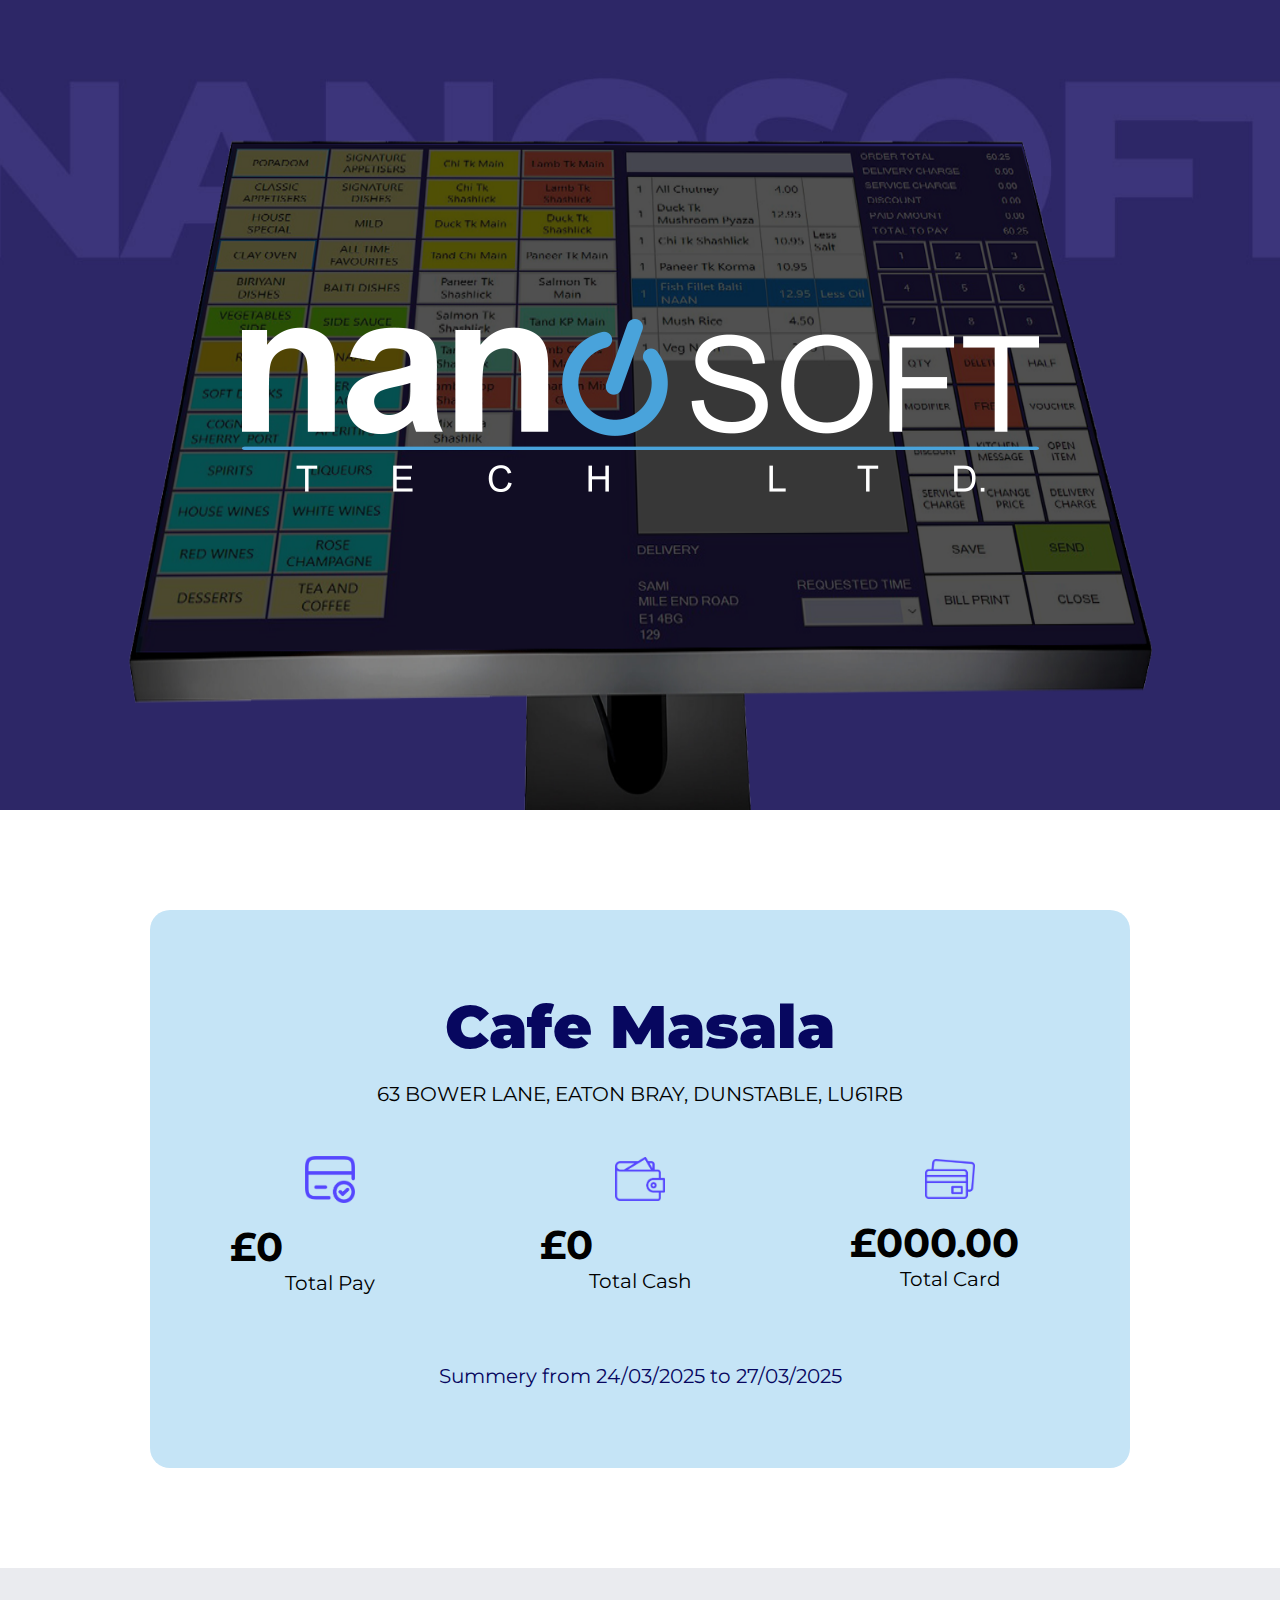
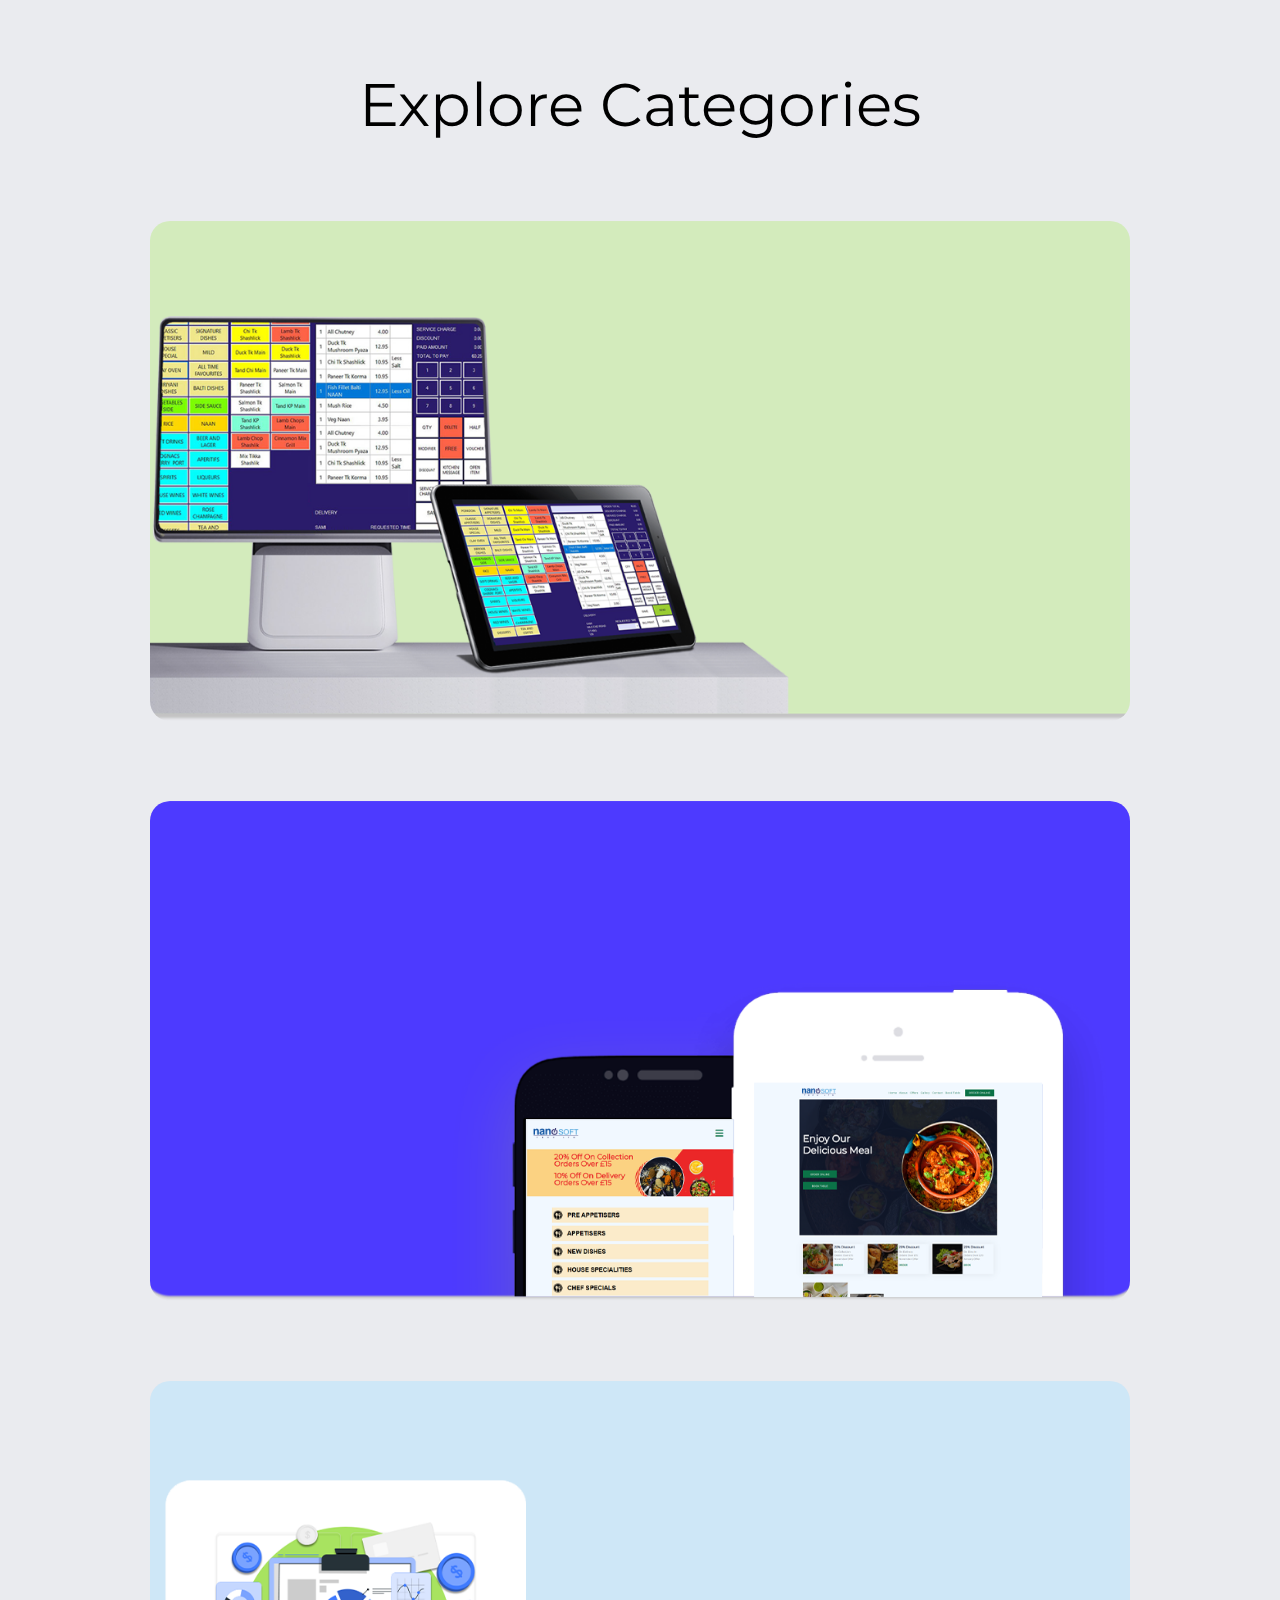
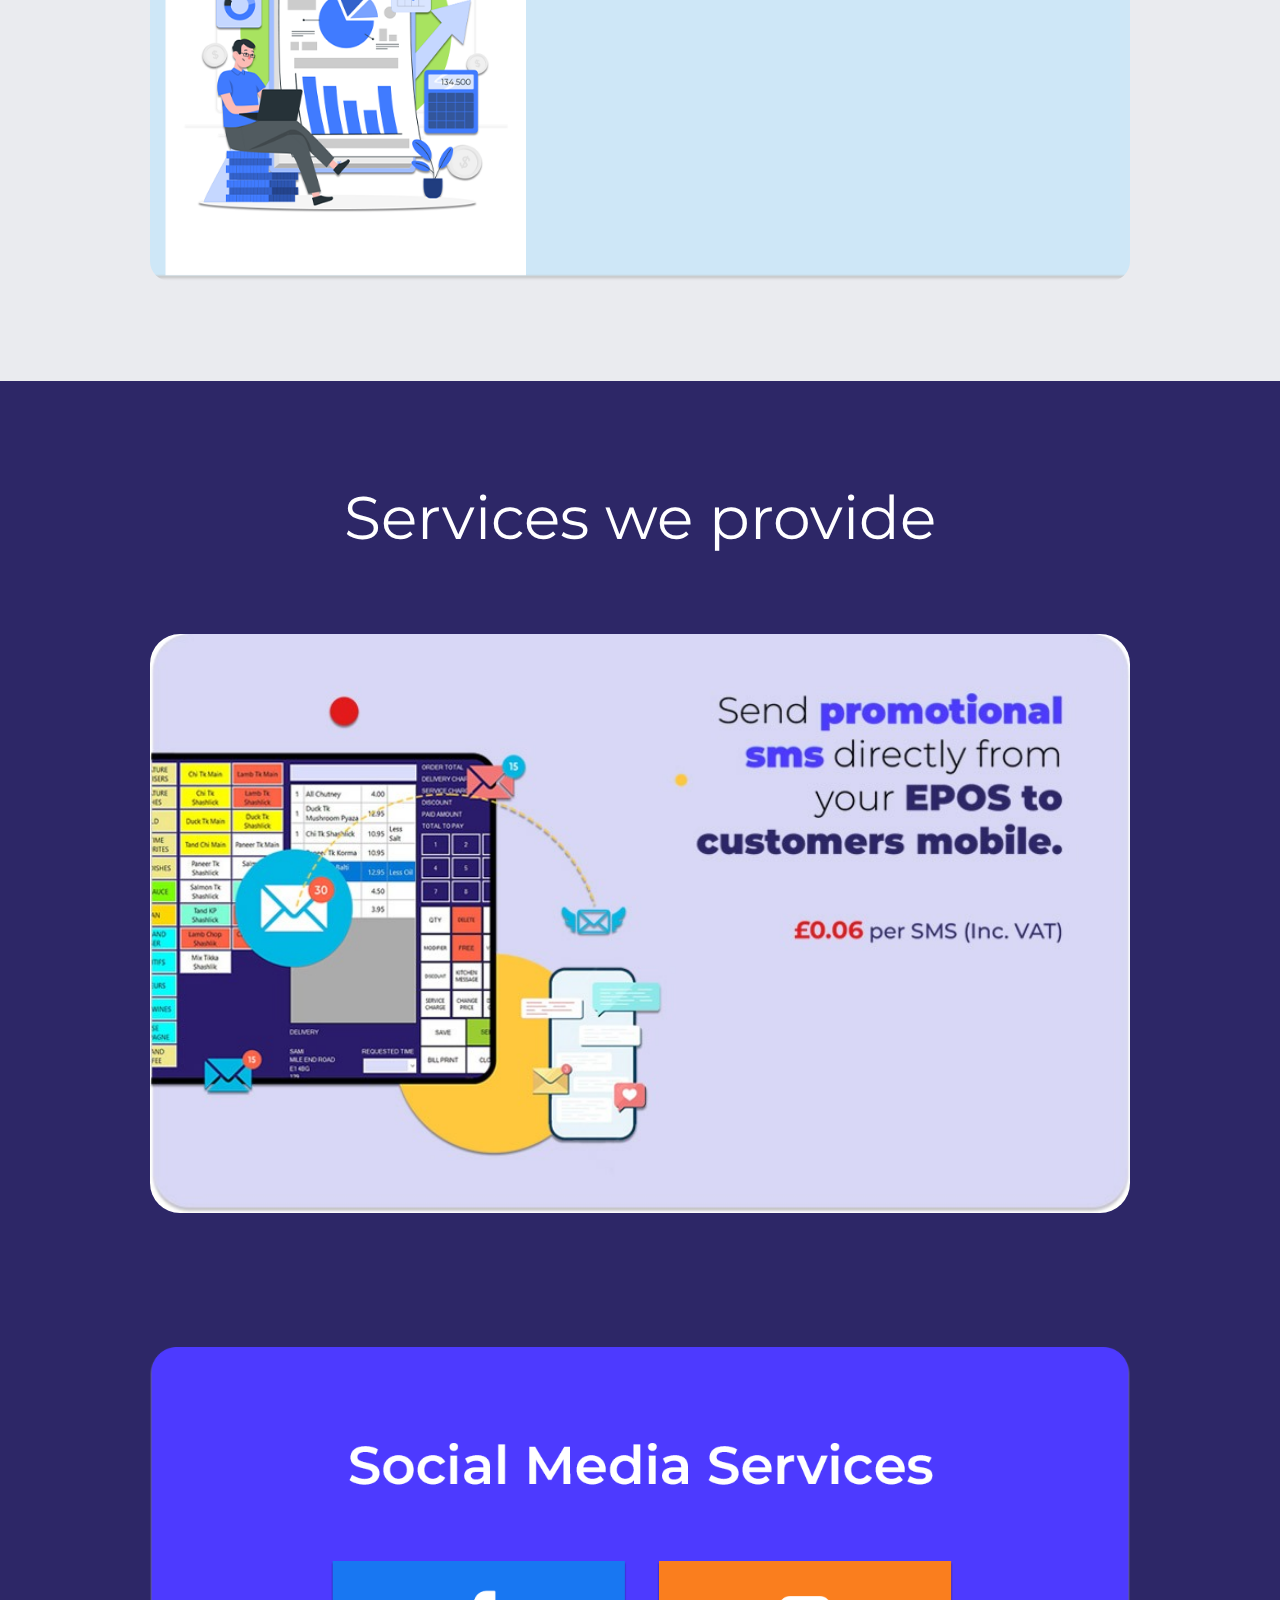
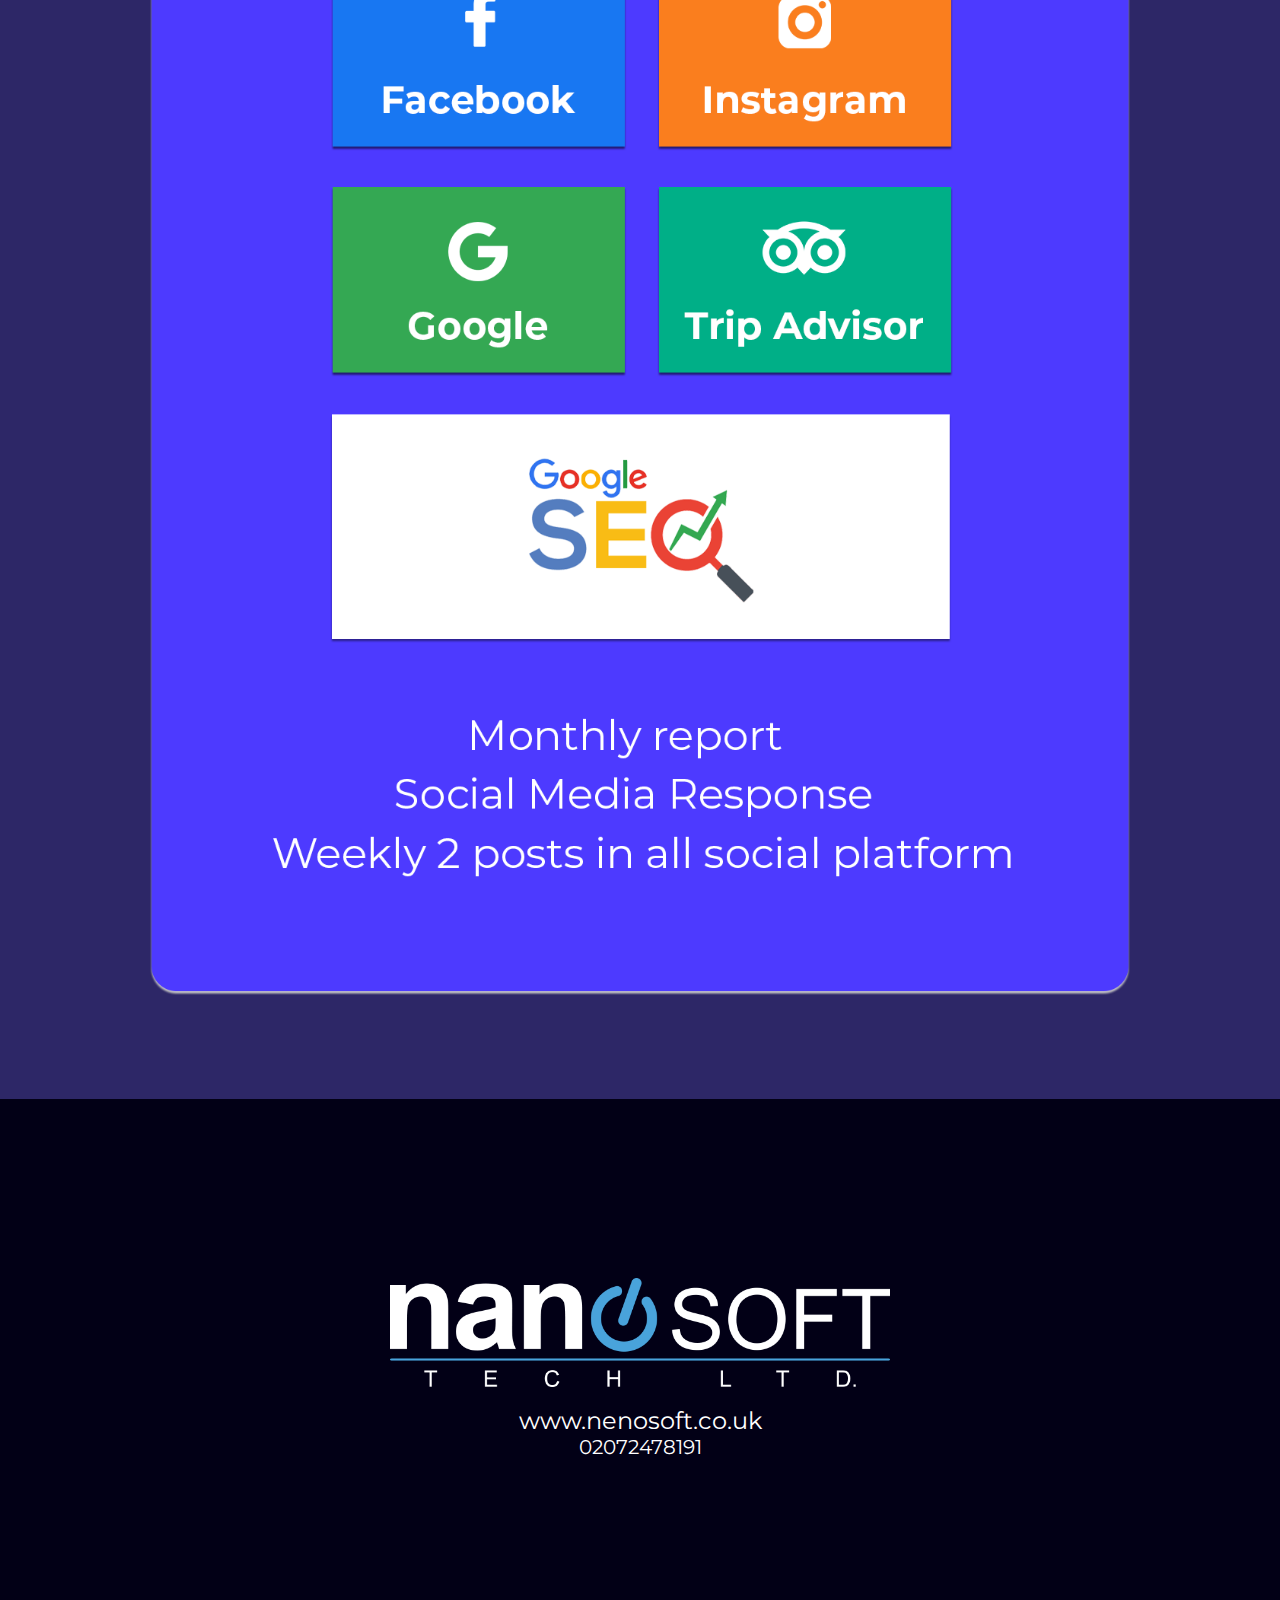
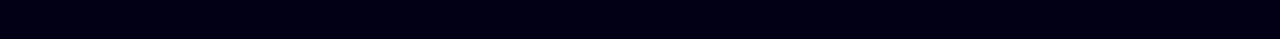
<file: index.html>
<!DOCTYPE html>
<html lang="en">

<head>
    <meta charset="UTF-8">
    <meta name="viewport" content="width=device-width, initial-scale=1.0">
    <title>Nenosoft</title>
    <link rel="shortcut icon" href="/assets/logo1.png" type="image/x-icon">
    <link rel="stylesheet" href="index.css">
    <link rel="preconnect" href="https://fonts.googleapis.com">
    <link rel="preconnect" href="https://fonts.gstatic.com" crossorigin>
    <link href="https://fonts.googleapis.com/css2?family=Montserrat:ital,wght@0,100..900;1,100..900&display=swap"
        rel="stylesheet">

</head>

<body>
    <!-- start hero section from here -->
    <section class=" hero-section">
        <div class="hero-logo">
            <img src="./assets/banner-logo.png" alt="">
        </div>
        <div class="banner-monitor ">
            <img class="fade-in-bottom" src="./assets/banner-monitor-trim.png" alt="">
        </div>
    </section>
    <!-- Cafe counter start from here -->
    <section class="cafe-count ">
        <h1 class="cafe-count-text">Cafe Masala</h1>
        <br>
        <p class="mobile-text">63 BOWER LANE, EATON BRAY, DUNSTABLE, LU61RB</p>
        <div class="contriner ">
            <div>
                <img src="./assets/card.png" alt="">
                <br>
                <h1 class="counter" data-target="450.49">£0</h1>
                <p class="p1">Total Pay</p>
            </div>
            <div>
                <img src="./assets/cash.png" alt="">
                <br>
                <h1 class="counter" data-target="252.40">£0</h1>
                <p class="p1">Total Cash</p>

            </div>
            <div>
                <img src="./assets/credit-card.png" alt="">
                <br>
                <h1 class="counter" data-target="168.09">£000.00</h1>
                <p class="p1">Total Card</p>
            </div>
        </div>
        <br>
        <p class="text-1">Summery from 24/03/2025 to 27/03/2025</p>
    </section>
    <!-- explore categories start from here -->
    <section class="explore-section">
        <h1 class="explore-text">Explore Categories</h1>
        <div class="box-1">
            <h1 class="fade-in-right">EPOS</h1>
            <br>
            <p class="fade-in-right">Lorem ipsum dolor sit amet, con-<br>adipiscing elit,</p>
            <br>
            <a href="login.html"><button class="fade-in-right">Find More</button></a>
        </div>
        <div class="box-2">
            <h1 class="fade-in-left">WEBSITES</h1>
            <br>
            <p class="fade-in-left">Lorem ipsum dolor sit amet, con-<br>adipiscing elit,</p>
            <br>
            <a href="#"><button class="fade-in-left">Find More</button></a>
        </div>
        <div class="box-3">
            <h1 class="fade-in-right">ACCOUNTS</h1>
            <br>
            <p class="fade-in-right">Lorem ipsum dolor sit amet, con-<br>adipiscing elit,</p>
            <br>
            <a href="#"><button class="fade-in-right">Find More</button></a>
        </div>
    </section>
    <!-- service-section start from here -->
    <section class="service-section">
        <h1 class="service-text">Services we provide</h1>

        <div class="box-4">
           <img src="./assets/bg1.jpg" alt="">
        </div>

        <div class="social-media">
            <img src="./assets/social-service.png" alt="">
        </div>
    </section>
    <!-- footer start from here -->
    <footer class="footer">
        <img src="./assets/banner-logo.png" alt="">
        <br>
        <a href="http://www.nenosoft.co.uk">www.nenosoft.co.uk</a>
        <p>02072478191</p>
    </footer>
    <script src="https://code.jquery.com/jquery-3.6.0.min.js"></script>

    <script src="./index.js"></script>
</body>

</html>
</file>
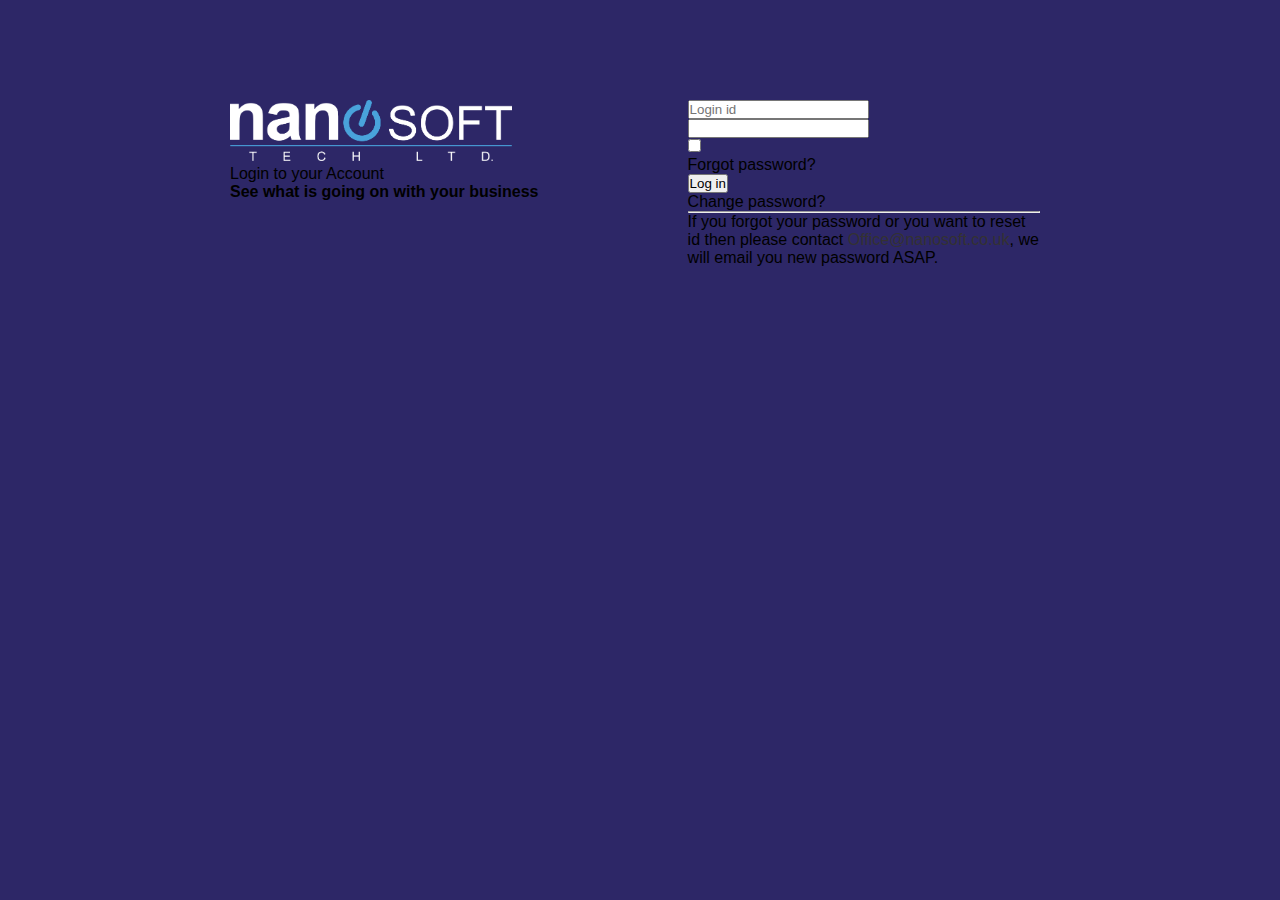
<file: ClientPortal.html>
<!DOCTYPE html>
<html lang="en">

<head>
    <meta charset="UTF-8">
    <meta name="viewport" content="width=device-width, initial-scale=1.0">
    <title>Client portal</title>
    <link rel="stylesheet" href="index.css">
</head>

<body>
    <section class="client-hero-portal">
        <div>
            <img src="./assets/banner-logo.png" alt="">
            <p>Login to your Account</p>
            <h4>See what is going on with your business</h4>
        </div>
        <div>
            <form action="submit">
                <input type="text" placeholder="Login id">
                <input type="password" name="" id="">
                <div>
                    <label for="chackbox"></label>
                    <input type="checkbox" name="chackbox" id="">
                    <p>Forgot password?</p>
                </div>
                <button>Log in</button>
                <p>Change password?</p>
            </form>
            <hr>
            <p>If you forgot your password or you want to reset id then please contact <a
                    href="">Office@nanosoft.co.uk</a>, we will email you new password ASAP.</p>
        </div>
    </section>
    <script src="index.js"></script>
</body>

</html>
</file>
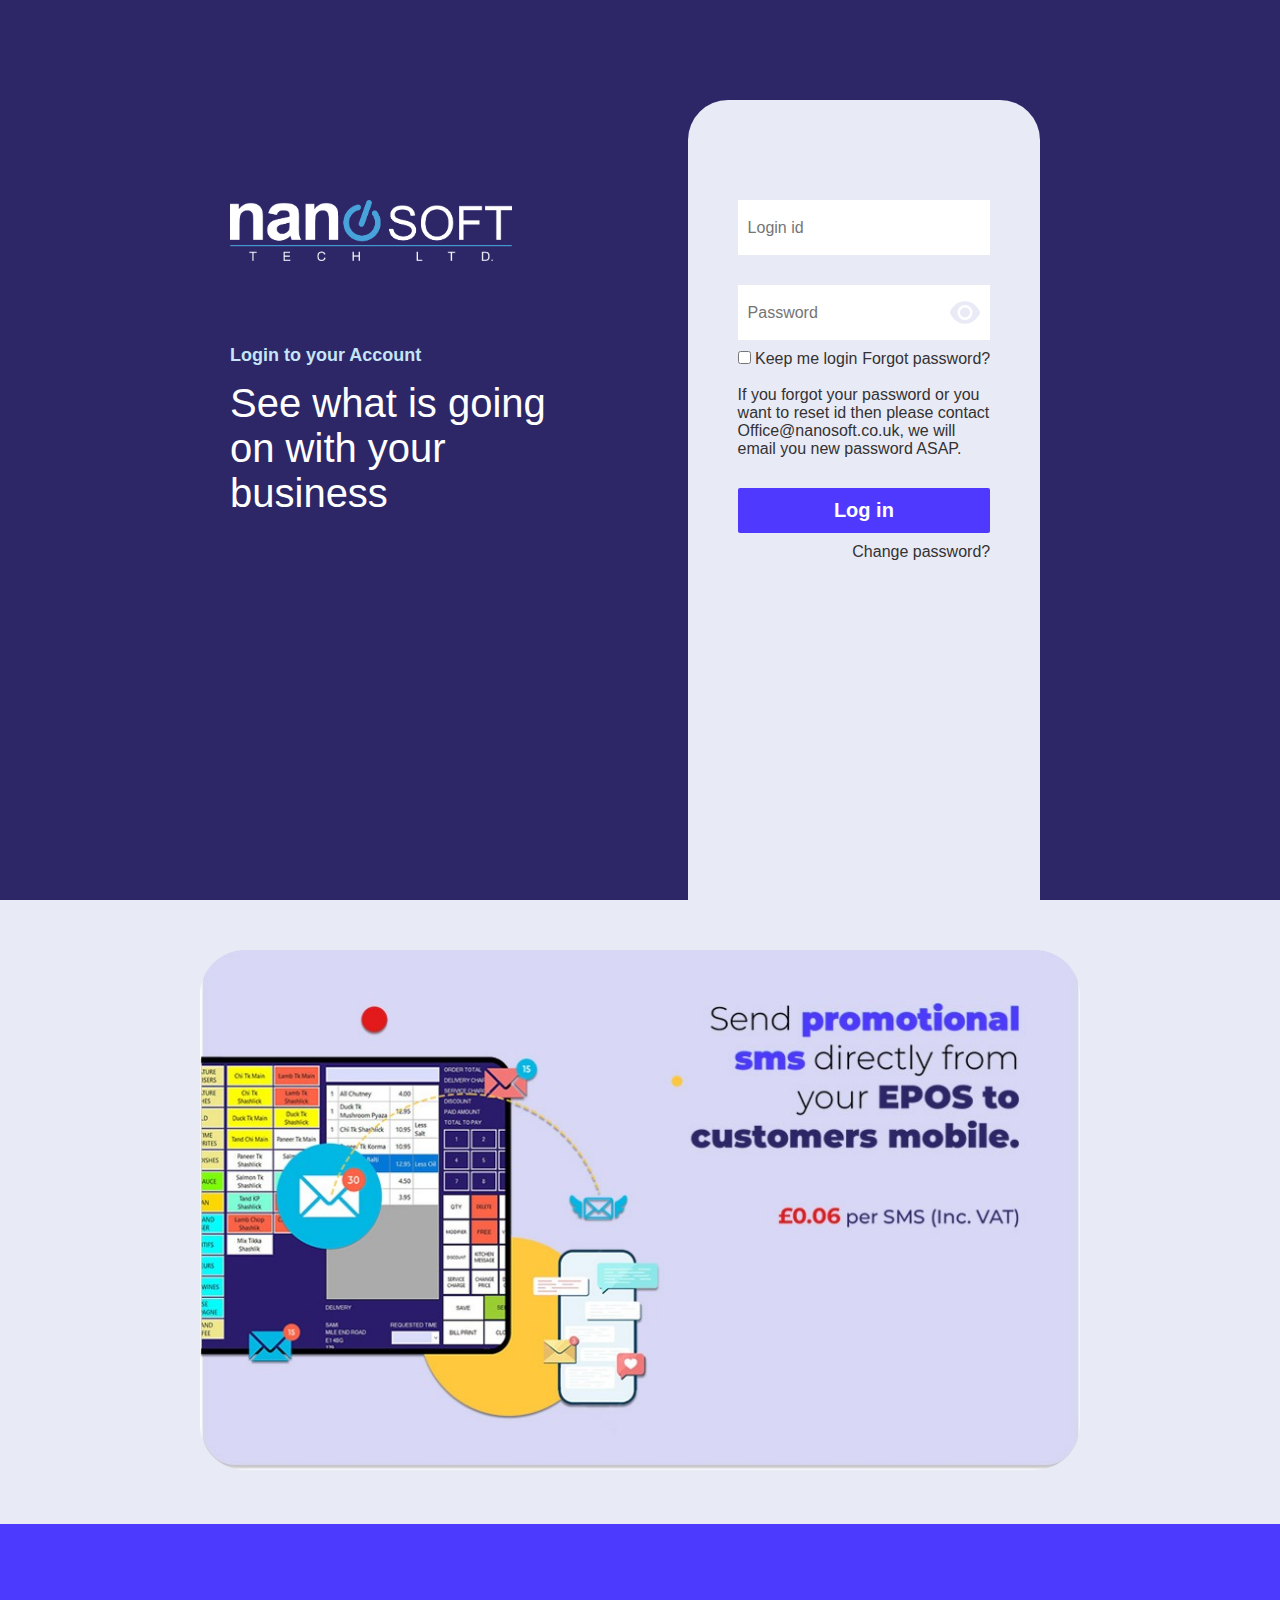
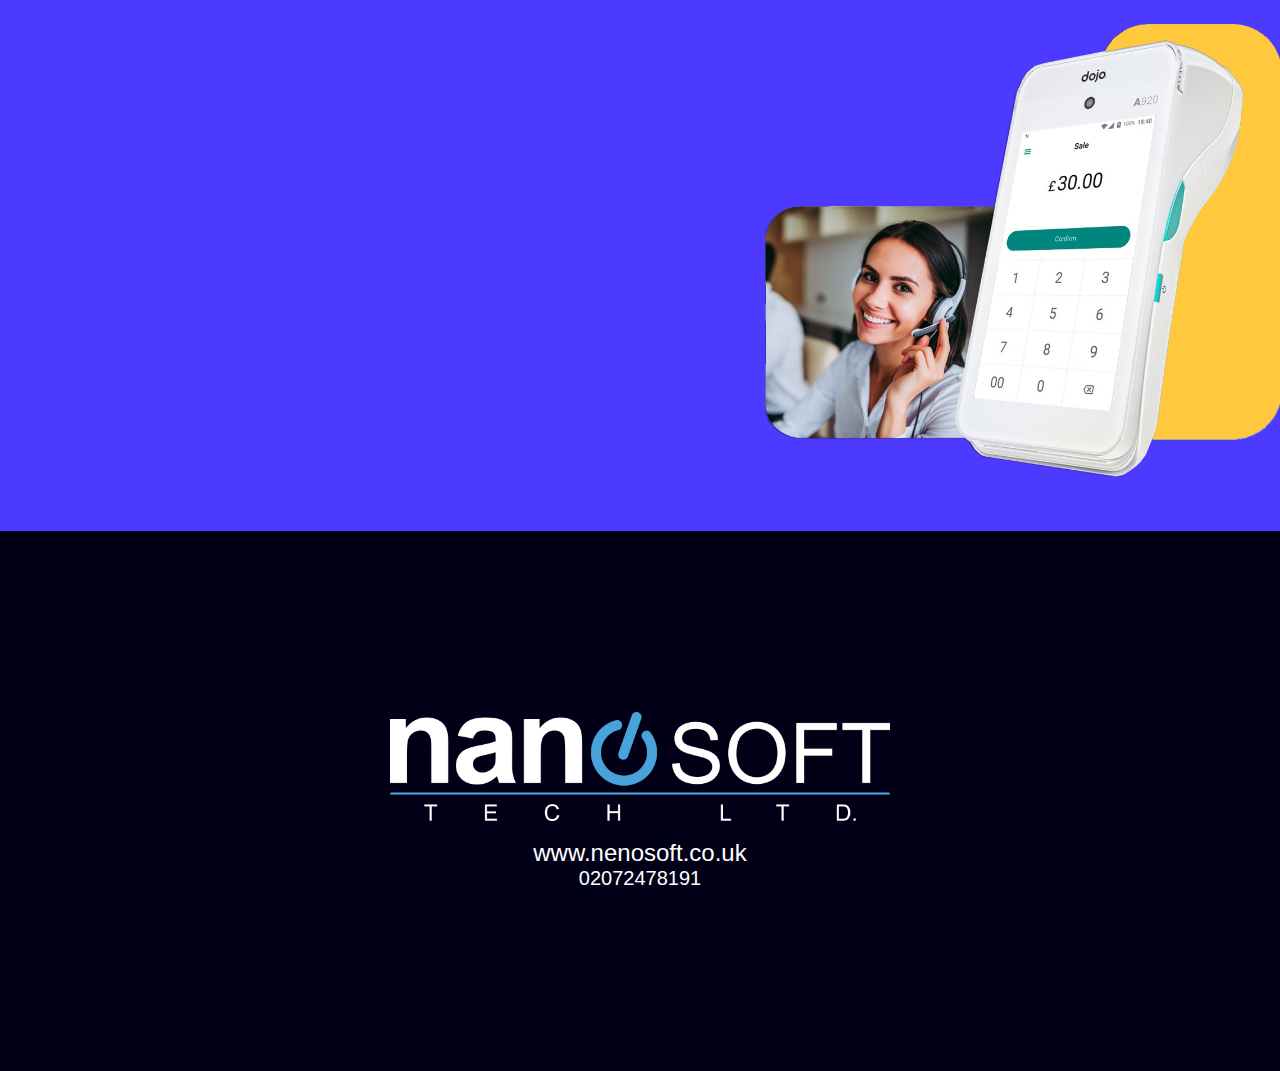
<file: login.html>
<!DOCTYPE html>
<html lang="en">

<head>
    <meta charset="UTF-8">
    <meta name="viewport" content="width=device-width, initial-scale=1.0">
    <title>Login | nanosoft</title>
        <link rel="shortcut icon" href="/assets/logo1.png" type="image/x-icon">

    <link rel="stylesheet" href="index.css">
</head>

<body>
    <section class="client-hero-portal">
        <div class="client-portal-logo">
            <a href="/"><img src="./assets/banner-logo.png" alt=""></a>
            
             <p>Login to your Account</p>
            <h4>See what is going on with your business</h4>
        </div>
        <div class="login-form">
            <form action="submit">
                <input class="input-box" type="text" required placeholder="Login id">
                 
                <div class="input-wrapper">
                    <input class="input-box-1" type="password" id="password" required placeholder="Password" name="" id="">
                <span id="eyeIcon" class="toggle-eye" onclick="togglePassword()"><svg xmlns="http://www.w3.org/2000/svg" id="Layer_1" data-name="Layer 1" viewBox="0 0 24 24" width="30" height="30" version="1.1" xmlns:xlink="http://www.w3.org/1999/xlink" xmlns:svgjs="http://svgjs.dev/svgjs"><g width="100%" height="100%" transform="matrix(1,0,0,1,0,0)"><path d="M23.821,11.181v0C22.943,9.261,19.5,3,12,3S1.057,9.261.179,11.181a1.969,1.969,0,0,0,0,1.64C1.057,14.739,4.5,21,12,21s10.943-6.261,11.821-8.181A1.968,1.968,0,0,0,23.821,11.181ZM12,18a6,6,0,1,1,6-6A6.006,6.006,0,0,1,12,18Z" fill="#e8eaf6" fill-opacity="1" data-original-color="#000000ff" stroke="none" stroke-opacity="1"/><circle cx="12" cy="12" r="4" fill="#e8eaf6" fill-opacity="1" data-original-color="#000000ff" stroke="none" stroke-opacity="1"/></g></svg></span>

                </div>
                <div class="forgot-pass" >
                  <span> 
                    <input type="checkbox" name="chackbox" id=""> 
                    <label for="chackbox">Keep me login</label></span>
                    <a href="#"><p>Forgot password?</p></a>
                </div>
                 <p class="text-details">  <br>If you forgot your password or you want to reset id then please contact 
                <span>Office@nanosoft.co.uk</span>, we will email you new password ASAP.</p>
                
                <button class="login-button">Log in</button>
                <a href="#"><p class="change-pass">Change password?</p></a>
            </form>
            
           
            
        </div>
    </section>
    <section class="service-section1">
 
        <div class="box-service">
           <img src="./assets/bg1.jpg" alt="">
        </div>
    </section>
     <section class="growing-section"> 
      
        
        <div class="box-6">
            <h1 class="fade-in-left">Lets. <span class="red">Get. </span> <span>Growing</span></h1>
            <br>
            <p class="fade-in-left">Free integration with your <br><strong>EPOS for faster</strong> transactions <br>
                <br>
            Next-day <strong>transfers.</strong><br>
            <br> Contacts start from just 1 month. <br>
            <strong>Free 30-day trial</strong> and <br> £3,000 contract buyout.
            </p>

        </div> 
         <div>
            <img src="./assets/epos-dogo.png" alt="">
        </div>
    </section>
     <footer class="footer">
        <img src="./assets/banner-logo.png" alt="">
        <br>
        <a href="http://www.nenosoft.co.uk">www.nenosoft.co.uk</a>
        <p>02072478191</p>
    </footer>
    <script src="https://code.jquery.com/jquery-3.6.0.min.js"></script>

    <script src="index.js"></script>
</body>

</html>
</file>
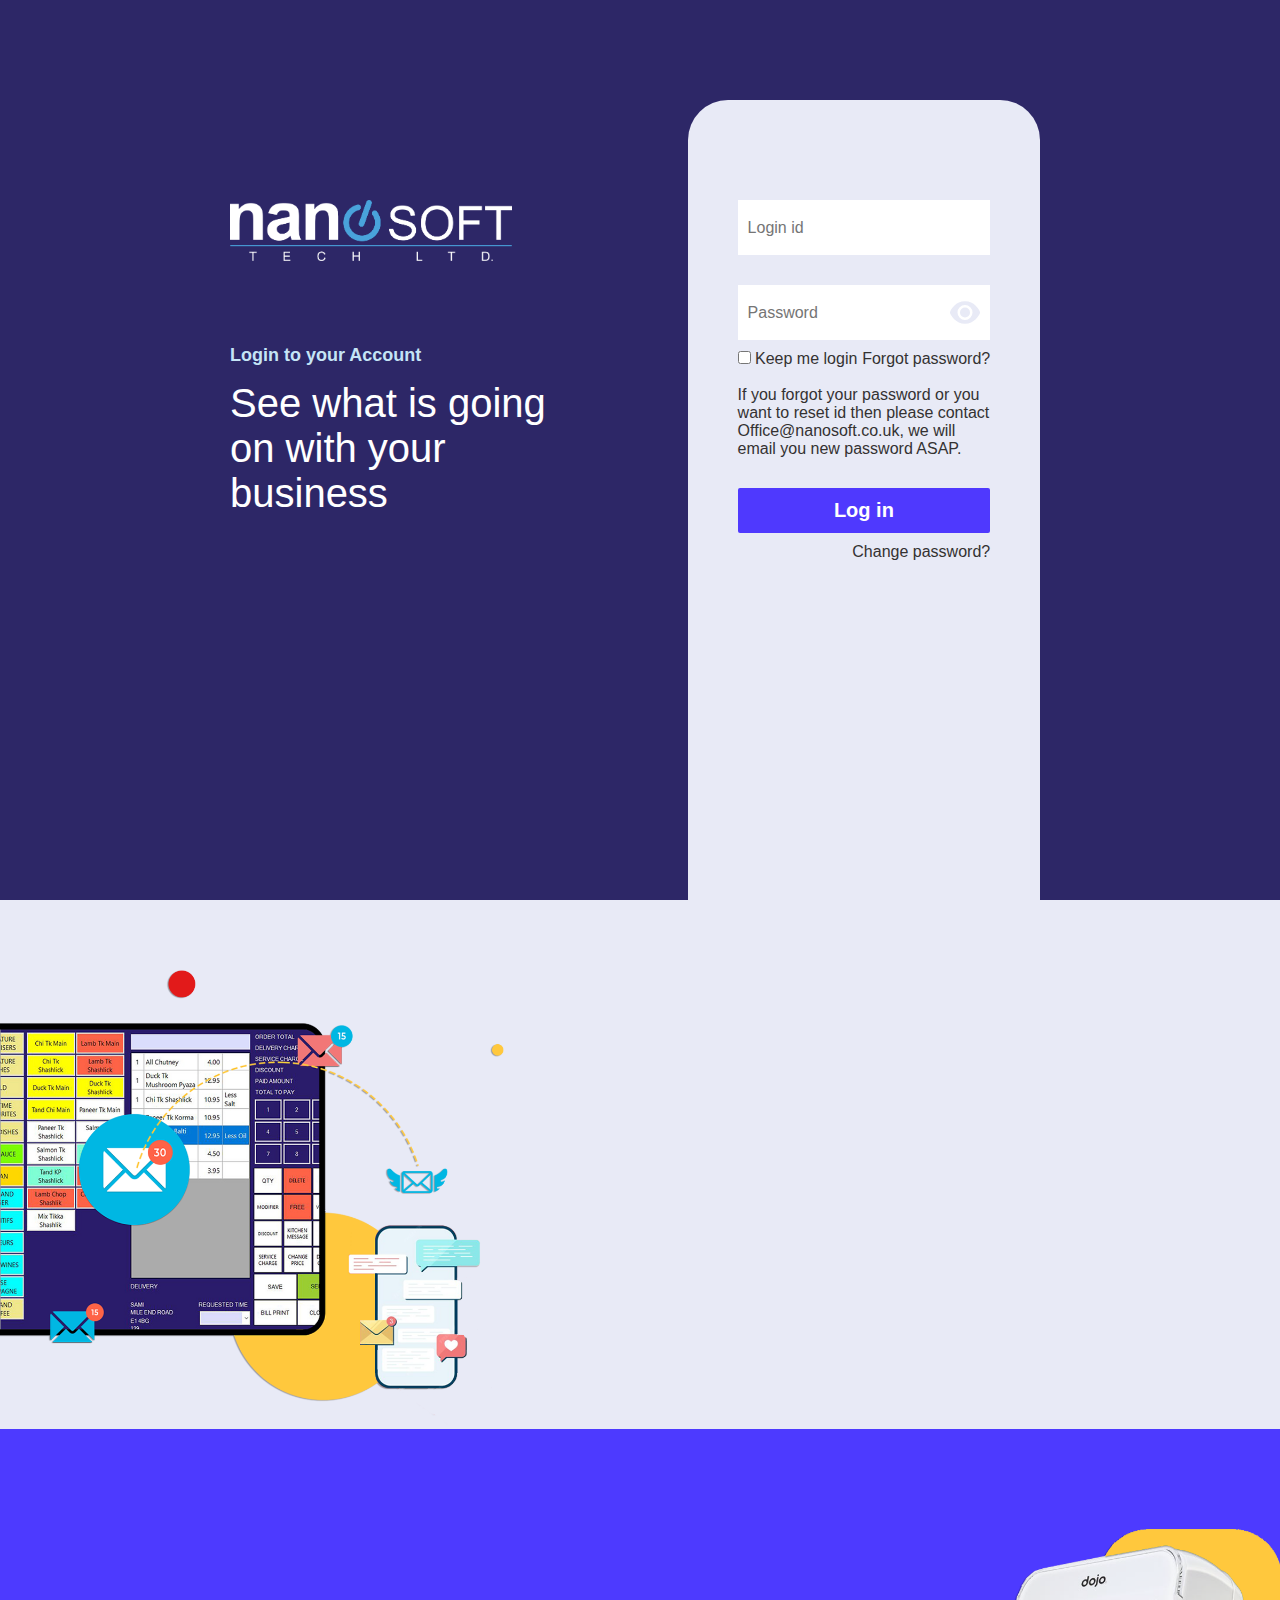
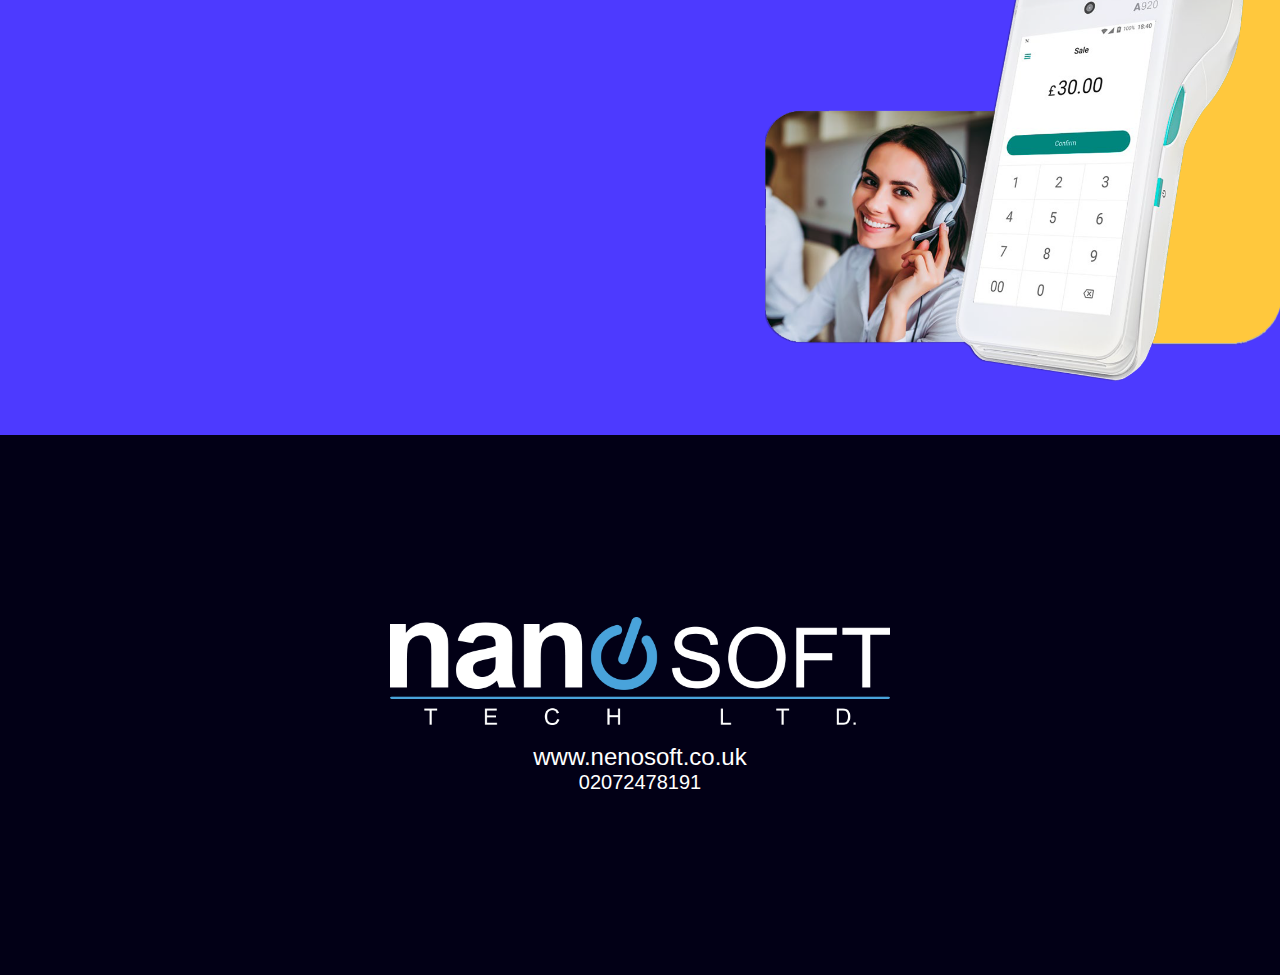
<file: Nenosoft/login.html>
<!DOCTYPE html>
<html lang="en">

<head>
    <meta charset="UTF-8">
    <meta name="viewport" content="width=device-width, initial-scale=1.0">
    <title>Login | nanosoft</title>
        <link rel="shortcut icon" href="/assets/logo1.png" type="image/x-icon">

    <link rel="stylesheet" href="index.css">
</head>

<body>
    <section class="client-hero-portal">
        <div class="client-portal-logo">
            <a href="/"><img src="./assets/banner-logo.png" alt=""></a>
            
             <p>Login to your Account</p>
            <h4>See what is going on with your business</h4>
        </div>
        <div class="login-form">
            <form action="submit">
                <input class="input-box" type="text" required placeholder="Login id">
                 
                <div class="input-wrapper">
                    <input class="input-box-1" type="password" id="password" required placeholder="Password" name="" id="">
                <span id="eyeIcon" class="toggle-eye" onclick="togglePassword()"><svg xmlns="http://www.w3.org/2000/svg" id="Layer_1" data-name="Layer 1" viewBox="0 0 24 24" width="30" height="30" version="1.1" xmlns:xlink="http://www.w3.org/1999/xlink" xmlns:svgjs="http://svgjs.dev/svgjs"><g width="100%" height="100%" transform="matrix(1,0,0,1,0,0)"><path d="M23.821,11.181v0C22.943,9.261,19.5,3,12,3S1.057,9.261.179,11.181a1.969,1.969,0,0,0,0,1.64C1.057,14.739,4.5,21,12,21s10.943-6.261,11.821-8.181A1.968,1.968,0,0,0,23.821,11.181ZM12,18a6,6,0,1,1,6-6A6.006,6.006,0,0,1,12,18Z" fill="#e8eaf6" fill-opacity="1" data-original-color="#000000ff" stroke="none" stroke-opacity="1"/><circle cx="12" cy="12" r="4" fill="#e8eaf6" fill-opacity="1" data-original-color="#000000ff" stroke="none" stroke-opacity="1"/></g></svg></span>

                </div>
                <div class="forgot-pass" >
                  <span> 
                    <input type="checkbox" name="chackbox" id=""> 
                    <label for="chackbox">Keep me login</label></span>
                    <a href="#"><p>Forgot password?</p></a>
                </div>
                 <p class="text-details">  <br>If you forgot your password or you want to reset id then please contact 
                <span>Office@nanosoft.co.uk</span>, we will email you new password ASAP.</p>
                
                <button class="login-button">Log in</button>
                <a href="#"><p class="change-pass">Change password?</p></a>
            </form>
            
           
            
        </div>
    </section>
    <section class="promotional-section">
        <div>
            <img src="./assets/promotional-sms.png" alt="">
        </div>
        
        <div class="box-5">
            <h1 class="fade-in-right">Send <strong class="promo">promotional <br> sms</strong> directly from <br>your
                <strong class="epos">EPOS to <br>customers mobile</strong></h1>
            <br>
            <p class="fade-in-right"><strong class="sms-cost">£0.06</strong> per SMS (Inc. Vat)</p>

        </div>
    </section>
     <section class="growing-section"> 
      
        
        <div class="box-6">
            <h1 class="fade-in-left">Lets. <span class="red">Get. </span> <span>Growing</span></h1>
            <br>
            <p class="fade-in-left">Free integration with your <br><strong>EPOS for faster</strong> transactions <br>
                <br>
            Next-day <strong>transfers.</strong><br>
            <br> Contacts start from just 1 month. <br>
            <strong>Free 30-day trial</strong> and <br> £3,000 contract buyout.
            </p>

        </div> 
         <div>
            <img src="./assets/epos-dogo.png" alt="">
        </div>
    </section>
     <footer class="footer">
        <img src="./assets/banner-logo.png" alt="">
        <br>
        <a href="http://www.nenosoft.co.uk">www.nenosoft.co.uk</a>
        <p>02072478191</p>
    </footer>
    <script src="https://code.jquery.com/jquery-3.6.0.min.js"></script>

    <script src="index.js"></script>
</body>

</html>
</file>
<file: index.css>
* {
  margin: 0;
  padding: 0;
  box-sizing: border-box;
}
html, body{
  font-family: "Montserrat", sans-serif;
  overflow-x: hidden;
}
    .input-wrapper {
      position: relative;
      width: 100% !important;
    }
    .input-wrapper input{
      width: 100% !important;
    }
    .toggle-eye {
      position: absolute;
      right: 10px;
      top: 70%;
      transform: translateY(-50%);
      cursor: pointer;
      font-size: 18px;
    }

.hero-section{
  height: 90vh;
  width: 100%;
  background-image: url('./assets/banner-back.jpg');
  background-position: center;
  background-size: cover;
  display: flex;
  justify-content: center;
  position: relative;
  overflow: hidden;
}
.banner-monitor{
  position: absolute;
  top: 140px;
  display: flex;
  justify-content: center;
   bottom: 0px;
  width: 80%;
  z-index: 1;
  
}
.banner-monitor img{
  width: 100%;
}
.hero-logo{
  position: absolute;
  z-index: 2;
  
  display: flex;
  height: 100%;
  justify-content: center;
  align-items: center;
}
.cafe-count{
  margin: 100px 150px 100px 150px;
  padding: 80px;
  display: 100%;
  background-color: #c5e4f6;
  border-radius: 20px;

}
.cafe-count-text{
  text-align: center;
  font-size: 60px;
  font-weight: 900;
  color: rgb(7, 7, 95);
}
.counter{
  width: 200px;
}
.cafe-count p{
  text-align: center;
  font-size: 20px;
}
.contriner{
  display: flex;
  justify-content: space-between;
  margin-top: 50px;
  margin-bottom: 50px;
  flex-wrap: wrap;
  width: 100%;
}
.text-1{
  color: rgb(7, 7, 95);;
}
.contriner div{
  display: flex;
  flex-direction: column;
  align-items: center;
  justify-content: center;
}
.contriner img{
  width: 50px;
}
.contriner h1{
  font-weight: 700;
  font-size: 40px;
}
.explore-section{
  padding: 100px 150px 100px 150px;
 background-color: #eaebef;
  display: 100%;
  
   
}
/* responsive tablet design  */
@media only screen and (min-width: 768px) and (max-width: 834px) and (orientation: portrait) {
  .hero-section{
height: 40vh !important;
  }
  .banner-monitor{
    top: 100px !important;
  }
   .hero-logo img{
    width: 90% !important;
   }
   .login-form{
    padding: 50px 25px 20px 25px;
    margin-left: 100px;
    margin-right: 100px;
   }
.client-portal-logo a img{
      width: 600px !important;
}
.box-1{
  padding: 20px !important;
  height: 400px !important;
  background-image: url('./assets/epos-back-mob.png') !important;
   background-position: bottom !important;
  background-size: contain !important;
  background-position-x: center;
  background-position-y: bottom;
    margin-top: 40px !important;
    background-color: #d3eabc; 
}
.box-1 h1{
  font-size: 35px !important;
}
.box-1 p{
  font-size: 15px !important;
}
.box-2{
  padding: 35px 20px !important;
  margin-top: 15px !important;
  background-image: url('./assets/website-mob.png') !important;
  height: 400px !important;
   background-position: bottom !important;
  background-size:auto 80% !important;
  background-position-x: right !important;
  background-position-y: bottom;
  background-color: #4c3afe !important;
    
}
.box-2 h1 {
  font-size: 35px !important;
}
.box-2 p {
  font-size: 15px !important;
  margin-top: -10px !important;
}
.box-3{
  padding: 35px 30px 0px 0px !important;
  background-color: #cde7f6 !important;
  /* background-position:inherit !important; */
  background-image: url('./assets/accounts-mb.png') !important;
  background-size: auto 93% !important;
  
 background-position: -5px bottom !important;

  height: 400px !important;
  margin-top: 15px !important;
  /* height: 600px !important; */
   
}

.box-3 h1{
  font-size: 35px !important;
}
.box-3 p {
  font-size: 15px !important;
  margin-top: -10px !important;
  font-weight: 400 !important;
}
 
}
@media (min-width: 768px) and (max-width: 1024px){
   .banner-monitor{
    bottom: 0px !important;
     top: 110px;
    width: 93%;
  }
   .hero-logo img{
    width: 88% ;
   }
  .hero-section{
    height: 37vh;
    
  }
  .cafe-count{
    margin: 40px 45px 40px 45px;
    padding: 40px;
  }
   .explore-section{
    padding: 40px 45px 40px 45px;
  }
  .service-section{
     padding: 40px 45px 40px 45px !important;
  }
  .service-section1{
    padding: 30px 45px 40px 45px !important;
  }
  .service-section1 div img {
    width: 100% !important;
  }
  .footer{
    height: 50vh !important;
  }
  .box-1{
  padding: 30px !important;
  height: 400px !important;
  background-image: url('./assets/epos-back-mob.png') !important;
   background-position: bottom !important;
  background-size: contain !important;
  background-position-x: left !important;
  background-position-y: bottom;
    margin-top: 40px !important;
    background-color: #d3eabc; 
}
.box-1 h1{
  font-size: 35px !important;
}
.box-1 p{
  font-size: 15px !important;
}
.box-2{
  padding: 35px 30px !important;
  margin-top: 15px !important;
  background-image: url('./assets/website-mob.png') !important;
  height: 400px !important;
   background-position: bottom !important;
  background-size:auto 80% !important;
  background-position-x: right !important;
  background-position-y: bottom;
  background-color: #4c3afe !important;
    
}
.box-2 h1 {
  font-size: 35px !important;
}
.box-2 p {
  font-size: 15px !important;
  margin-top: -10px !important;
}
.box-3{
  padding: 35px 30px 0px 0px !important;
  background-color: #cde7f6 !important;
  /* background-position:inherit !important; */
  background-image: url('./assets/accounts-mb.png') !important;
  background-size: auto 93% !important;
  
 background-position: -5px bottom !important;

  height: 400px !important;
  margin-top: 15px !important;
  /* height: 600px !important; */
   
}

.box-3 h1{
  font-size: 35px !important;
}
.box-3 p {
  font-size: 15px !important;
  margin-top: -10px !important;
  font-weight: 400 !important;
}
 

} 
/* 
responsive mobile design */
 
@media (max-width: 768px) {
  .hero-section{
    height: 25vh;
    
  }
  .banner-monitor{
    bottom: 0px !important;
    top: 62px;
    width: 90%;
  }
  .hero-logo img{
    width: 270px !important;
    
  }
  .cafe-count{
    margin: 15px;
    padding: 40px;
  }
  .cafe-count .p1{
    font-size: 28px;
  }
  .cafe-count-text{
    font-size: 35px;
  }
  .text-1{
    font-weight: 700;
    font-size: 23px !important;
  }
   .mobile-text{
    font-size: 28px;
    color: rgba(23, 22, 22, 0.871);
    padding: 0px 20px 0px 20px;
   }
  .explore-section{
    padding: 15px 15px 30px 15px !important;
  }
  .explore-text{
    font-size: 36px !important;
    margin-top: 20px;
  }
  .service-section{
     padding: 20px 15px 20px 15px;
  }
 
 
  .footer img{
    width: 350px;
  }
 .contriner {
    gap: 30px;
    justify-content: center;
 }
 .contriner div h1{
  text-align: center;
 }
.box-1{
  padding: 20px !important;
  height: 400px !important;
  background-image: url('./assets/epos-back-mob.png') !important;
   background-position: bottom !important;
  background-size: contain !important;
  background-position-x: center;
  background-position-y: bottom;
    margin-top: 40px !important;
    background-color: #d3eabc; 
}
.box-1 h1{
  font-size: 35px !important;
}
.box-1 p{
  font-size: 15px !important;
}
.box-2{
  padding: 35px 20px !important;
  margin-top: 15px !important;
  background-image: url('./assets/website-mob.png') !important;
  height: 400px !important;
   background-position: bottom !important;
  background-size:auto 80% !important;
  background-position-x: center;
  background-position-y: bottom;
  background-color: #4c3afe !important;
    
}
.box-2 h1 {
  font-size: 35px !important;
}
.box-2 p {
  font-size: 15px !important;
  margin-top: -10px !important;
}
.box-3{
  padding: 35px 20px 0px 0px !important;
  background-color: #cde7f6 !important;
  /* background-position:inherit !important; */
  background-image: url('./assets/accounts-mb.png') !important;
  background-size: auto 63% !important;
  
 background-position: -5px bottom !important;

  height: 400px !important;
  margin-top: 15px !important;
  /* height: 600px !important; */
   
}

.box-3 h1{
  font-size: 35px !important;
}
.box-3 p {
  font-size: 15px !important;
  margin-top: -10px !important;
  font-weight: 400 !important;
}
.service-section{
   padding: 20px 18px 20px 18px !important;
  
  
}
.service-text{
  font-size: 40px !important;
  margin: 0px 25px 0px 25px;
}
.box-4{
   
 margin-top: 20px !important;
 
 
 background-color: #d7d7f3 !important;
   background-size: auto 90% !important;
  
  background-position: left 10px !important;
  
 
}
.box-service{
  margin-top: 0px !important;
  height: 100% !important;
}
.box-service img{
  height: 100% !important;
}
.box-4 h1 {
  font-size: 16px !important;
}
.box-4 p {
  font-size: 12px !important;
}
.social-media{
  margin-top: 20px !important;
  
}
.footer{
  height: 30vh !important;
  
}
.footer img{
  max-width: 250px !important;
}
}
.sms-cost{
  color: red;
}
.box-1{
  background-image: url('./assets/epos-back2.png');
   
  background-size: cover;
  background-repeat: no-repeat;
  background-position: center;
  height: 500px;
  width: 100%;
  border-radius: 20px;
  margin-top: 80px;
  text-align: right;
  padding: 100px 100px 0px 0px;
}
.explore-text{
  font-size: 60px;
  text-align: center;
  font-weight: 400;
}
.box-1 h1{
    color: rgb(7, 7, 95);;
    font-size: 50px;

}
.box-1 p{
  font-weight: 600;
  font-size: 20px;
}
.box-1 button{
  padding:10px 30px 10px 30px;
  background-color: rgb(0, 17, 255);
  border:none;
  border-radius: 5px;
  font-weight: 600;
  color: #c5e4f6;
}
.box-2{
   background-image: url('./assets/website-back2.png');
   
  background-size: cover;
  background-repeat: no-repeat;
  background-position: center;
  height: 500px;
  width: 100%;
  border-radius: 20px;
  margin-top: 80px;
  text-align: left;
  padding: 100px 0px 0px 100px;
}
.box-2 h1{
   color: rgb(255, 255, 255);;
    font-size: 50px;
}
.box-2 p{
  color: white;
   font-weight: 600;
  font-size: 20px;
}
.box-2 button{
   padding:10px 25px 10px 25px;
  background-color: white;
  border:none;
  border-radius: 5px;
  font-weight: 600;
  color: rgb(0, 17, 255);
}
.box-3{
  background-image: url('./assets/accounts-back2.png');
   
  background-size: cover;
  background-repeat: no-repeat;
  background-position: center;
  height: 500px;
  width: 100%;
  border-radius: 20px;
  margin-top: 80px;
  text-align: right;
  padding: 100px 100px 0px 0px;
}
.box-3 h1{
    color: rgb(7, 7, 95);;
    font-size: 50px;

}
.box-3 p{
  font-weight: 600;
  font-size: 20px;
}
.box-3 button{
  padding:10px 25px 10px 25px;
  background-color: rgb(0, 17, 255);
  border:none;
  border-radius: 5px;
  font-weight: 600;
  color: #c5e4f6;
}
.fade-in-bottom {
  opacity: 0;
  transform: translateY(30px);
  transition: opacity 0.6s ease-out, transform 0.6s ease-out;
}

.fade-in-bottom.show {
  opacity: 1;
  transform: translateY(0);
}
.fade-in-left {
  opacity: 0;
  transform: translateX(-30px);
  transition: opacity 1s ease-out, transform 1s ease-out;
}

.fade-in-left.show {
  opacity: 1;
  transform: translateX(0);
}
.fade-in-right {
  opacity: 0;
  transform: translateX(30px);
  transition: opacity 1s ease-out, transform 1s ease-out;
}

.fade-in-right.show {
  opacity: 1;
  transform: translateX(0);
}
.service-section{
   padding: 100px 150px 100px 150px;
 background-color: #2d2767;
  display: 100%;
  
}
.service-text{
  font-size: 60px;
  text-align: center;
  font-weight: 400;
  color: white;
}
.box-4{
  
   
  width: 100%;
  border-radius: 20px;
  margin-top: 80px;
  
 
}
.box-4 img{
  border-radius: 30px;
  width: 100%;
}
 
.epos{
  color:  #2d2767;
}
.social-media{
  width: 100%;
  overflow: hidden;
  margin-top: 130px;
}
.social-media img{
  width: 100%;
}
.footer{
  background-color: #020016;
  height: 60vh;
  display: flex;
  align-items: center;
  flex-direction: column;
  justify-content: center;
}
.footer img{
  max-width: 500px;
}
.footer a {
  color: white;
  text-decoration: none;
  font-size: 24px;
}
.footer p{
  color: white;
  font-size: 20px;
}
.client-hero-portal{
  width: 100%;
  height: 100vh;
  background-color: #2d2767;
  display: flex;
  gap: 105px;
  flex-wrap: wrap;
  padding: 100px 230px 0px 230px;
}
.client-hero-portal div {
  width: 43%;
}
.client-hero-portal div img{
  width: 80%;
}
.login-form{
  background-color: #e8eaf6;
  border-top-right-radius: 40px;
  border-top-left-radius: 40px;
   padding: 100px 50px 0px 50px;
   overflow: hidden;
}
.input-box{
width: 100%;
height: 55px;
padding-left: 10px;
border:none;
font-size: 16px;
}
.input-box-1{
  width: 100%;
  height: 55px;
  padding-left: 10px;
  margin-top: 30px;
  border:none;
  font-size: 16px;
}
.forgot-pass{
  display: flex;
  justify-content:space-between;
  width: 100% !important;
  margin-top: 10px;
  color: rgb(52, 50, 50);
}
.login-button{
  width: 100%;
  height: 45px;
  margin-top: 30px;
  background-color:rgb(79, 57, 254);
  color: white;
  border: none;
  font-size: 20px;
  font-weight: 600;
  border-radius: 2px;
}
a{
  text-decoration: none;
  color: rgb(52, 50, 50);
}
.client-portal-logo{
  margin-top: 100px;
}
.client-portal-logo p{
  font-size: 18px;
  font-weight: 600;
  color:#c5e4f6;
margin-top: 80px;
}
.client-portal-logo h4{
  font-size: 40px !important;
  font-weight: 300 !important;
  margin-top: 15px;
  color: white;

}
.change-pass{
  text-align: right;
  margin-top: 10px;
  /* margin-bottom: 140px; */
}
.text-details{
  margin-top: 0px;
  color: rgb(52, 50, 50);
}
@media (min-width: 768px) and (max-width: 1024px){
   .client-hero-portal{
    padding: 100px 100px 0px 100px !important;
    gap: 50px !important;
    height: 90vh !important;
  }
   .client-hero-portal div{
        width: 100%;
   }
   
   .promotional-section{
    padding: 70px 0px 0px 100px !important;
   }
   .promotional-section div{
    width: 100% !important;
    text-align: right !important;
    margin-right: 100px;
   }
    .growing-section{
    padding: 70px 0px 0px 100px !important;
   }
   .growing-section div{
    width: 100% !important;
    text-align: left !important;
   }
   .client-portal-logo{
    margin: 0;
   }
   .login-form{
    margin-top: -100px !important;
    margin-left: 0 !important;
    margin-right: 0 !important;
   }

}
@media (max-width: 768px){
   .client-hero-portal{
    padding: 20px 15px 0px 15px !important;
    gap: 40px !important;
    height: 100% !important;
  }
   .client-hero-portal div{
        width: 100%;
   }
    .client-portal-logo p{
    margin-top: 20px !important;
   }
   .promotional-section{
    padding: 35px 20px 0px 0px !important;
    min-height: 70vh !important;
    border: none !important;
     
   }
   .promotional-section div{
    width: 100% !important;
    text-align: left !important;
   }
   .login-form{
    padding: 50px 25px 20px 25px;
   }
    
   .forgot-pass{
    width: 85% !important;
    margin-top: 18px !important;
   }
   .text-details{
    margin-top: 18px !important;
    font-size: 10px !important;
    text-align: center !important;
   }
   .text-details span {
    color: #4c3afe;
   }
   .text-details br {
    display: none !important;
   }
    
   .client-portal-logo{
    
    margin-top: 15px !important;
    width: 100%;
    display: flex !important;
    flex-direction: column !important;
    align-items: center !important;
    justify-content: center !important;
     
   }
    .client-hero-portal h4{
      font-size: 28px !important;
      padding: 0px 30px 0px 30px !important;
      text-align: center;
      margin-top: 0 !important;
    }

   .client-portal-logo img{
    max-width: 240px;
    margin: auto;
   }
   .client-hero-portal a{
    display: inline !important;
    width: auto !important;
    text-decoration: none;
    margin-right: -44px;
   }
   .box-5 p{
     text-align: right;
     font-size: 22px !important;
   }
   .box-5 h1 {
    font-size: 27px !important;
     text-align: right !important;
   }
   .box-6 h1 {
    font-size: 30px !important;
    color: white;
    text-align: left;
   }
   .box-6 p{
    color: rgb(255, 255, 255) !important;
     font-size: 15px !important;
   }
   .box-6 strong{
    color: yellow !important;
    
   }
   .growing-section{
    padding: 35px 0px 20px 20px !important;
    min-height: 75vh !important;
    
    gap: 35px !important;
     
   }
   .growing-section div{
    width: 100% !important;
    text-align: left !important;
   }
   .growing-section p{
    font-size: 19px !important;
    margin-top: 20px !important;
   }
   .service-section1 {
  padding: 10px !important;
  
}
.service-section1 div img{
  width: 100%;
  border-radius: 20px !important;
}
   
}
.promotional-section {
  display: flex;
  flex-wrap: wrap-reverse;
  padding: 70px 270px 0px 0px;
  justify-content: space-between;
   background-color: #e8eaf6;
  margin-top: 0px;
}
.promotional-section div {
  width: 50%;
  text-align: right;
}
.box-5 h1{
  font-size: 45px;
}
.promotional-section div img{
  width: 100%;
   
}
.growing-section{
  display: flex;
  flex-wrap: wrap;
  padding: 100px  0px 50px 250px;
  justify-content: space-between;
   
  margin-top: 0px;
  background-color: #4d3aff;
}
.growing-section div {
  width: 50%;
  text-align: left;
}
.growing-section div img{
  width: 100%;
   
}
.box-6 h1{
  font-size: 50px;
}
.box-6 .red {
   color: red;
   font-weight: 800;
}
.box-6 span{
  color: yellow;
}
.box-6 p{
  margin-top: 50px;
  font-size: 30px;
  font-weight: 700;
}
.box-6 strong {
  color: white;
}
.growing-section div img{
  width: 100%;
   
}
.service-section1 {
  padding: 50px 200px 50px 200px;
   background-color: #e8eaf6;
}
.service-section1 div img{
  width: 100%;
  border-radius: 45px;
}
</file>
<file: Nenosoft/index.css>
* {
  margin: 0;
  padding: 0;
  box-sizing: border-box;
}
html, body{
  font-family: "Montserrat", sans-serif;
  overflow-x: hidden;
}
    .input-wrapper {
      position: relative;
      width: 100% !important;
    }
    .input-wrapper input{
      width: 100% !important;
    }
    .toggle-eye {
      position: absolute;
      right: 10px;
      top: 70%;
      transform: translateY(-50%);
      cursor: pointer;
      font-size: 18px;
    }

.hero-section{
  height: 90vh;
  width: 100%;
  background-image: url('./assets/banner-back.jpg');
  background-position: center;
  background-size: cover;
  display: flex;
  justify-content: center;
  position: relative;
  overflow: hidden;
}
.banner-monitor{
  position: absolute;
  top: 140px;
  display: flex;
  justify-content: center;
   bottom: 0px;
  width: 80%;
  z-index: 1;
  
}
.banner-monitor img{
  width: 100%;
}
.hero-logo{
  position: absolute;
  z-index: 2;
  
  display: flex;
  height: 100%;
  justify-content: center;
  align-items: center;
}
.cafe-count{
  margin: 100px 150px 100px 150px;
  padding: 80px;
  display: 100%;
  background-color: #c5e4f6;
  border-radius: 20px;

}
.cafe-count-text{
  text-align: center;
  font-size: 60px;
  font-weight: 900;
  color: rgb(7, 7, 95);
}
.counter{
  width: 200px;
}
.cafe-count p{
  text-align: center;
  font-size: 20px;
}
.contriner{
  display: flex;
  justify-content: space-between;
  margin-top: 50px;
  margin-bottom: 50px;
  flex-wrap: wrap;
  width: 100%;
}
.text-1{
  color: rgb(7, 7, 95);;
}
.contriner div{
  display: flex;
  flex-direction: column;
  align-items: center;
  justify-content: center;
}
.contriner img{
  width: 50px;
}
.contriner h1{
  font-weight: 700;
  font-size: 40px;
}
.explore-section{
  padding: 100px 150px 100px 150px;
 background-color: #eaebef;
  display: 100%;
  
   
}
/* responsive tablet design  */
@media only screen and (min-width: 768px) and (max-width: 834px) and (orientation: portrait) {
  .hero-section{
height: 40vh !important;
  }
  .banner-monitor{
    top: 100px !important;
  }
   .hero-logo img{
    width: 90% !important;
   }
   .login-form{
    padding: 50px 25px 20px 25px;
    margin-left: 100px;
    margin-right: 100px;
   }
.client-portal-logo a img{
      width: 600px !important;
}
.box-1{
  padding: 20px !important;
  height: 400px !important;
  background-image: url('./assets/epos-back-mob.png') !important;
   background-position: bottom !important;
  background-size: contain !important;
  background-position-x: center;
  background-position-y: bottom;
    margin-top: 40px !important;
    background-color: #d3eabc; 
}
.box-1 h1{
  font-size: 35px !important;
}
.box-1 p{
  font-size: 15px !important;
}
.box-2{
  padding: 35px 20px !important;
  margin-top: 15px !important;
  background-image: url('./assets/website-mob.png') !important;
  height: 400px !important;
   background-position: bottom !important;
  background-size:auto 80% !important;
  background-position-x: right !important;
  background-position-y: bottom;
  background-color: #4c3afe !important;
    
}
.box-2 h1 {
  font-size: 35px !important;
}
.box-2 p {
  font-size: 15px !important;
  margin-top: -10px !important;
}
.box-3{
  padding: 35px 30px 0px 0px !important;
  background-color: #cde7f6 !important;
  /* background-position:inherit !important; */
  background-image: url('./assets/accounts-mb.png') !important;
  background-size: auto 93% !important;
  
 background-position: -5px bottom !important;

  height: 400px !important;
  margin-top: 15px !important;
  /* height: 600px !important; */
   
}

.box-3 h1{
  font-size: 35px !important;
}
.box-3 p {
  font-size: 15px !important;
  margin-top: -10px !important;
  font-weight: 400 !important;
}
 
}
@media (min-width: 768px) and (max-width: 1024px){
   .banner-monitor{
    bottom: 0px !important;
     top: 110px;
    width: 93%;
  }
   .hero-logo img{
    width: 88% ;
   }
  .hero-section{
    height: 37vh;
    
  }
  .cafe-count{
    margin: 40px 45px 40px 45px;
    padding: 40px;
  }
   .explore-section{
    padding: 40px 45px 40px 45px;
  }
  .service-section{
     padding: 40px 45px 40px 45px !important;
  }
  .footer{
    height: 50vh !important;
  }
  .box-1{
  padding: 30px !important;
  height: 400px !important;
  background-image: url('./assets/epos-back-mob.png') !important;
   background-position: bottom !important;
  background-size: contain !important;
  background-position-x: left !important;
  background-position-y: bottom;
    margin-top: 40px !important;
    background-color: #d3eabc; 
}
.box-1 h1{
  font-size: 35px !important;
}
.box-1 p{
  font-size: 15px !important;
}
.box-2{
  padding: 35px 30px !important;
  margin-top: 15px !important;
  background-image: url('./assets/website-mob.png') !important;
  height: 400px !important;
   background-position: bottom !important;
  background-size:auto 80% !important;
  background-position-x: right !important;
  background-position-y: bottom;
  background-color: #4c3afe !important;
    
}
.box-2 h1 {
  font-size: 35px !important;
}
.box-2 p {
  font-size: 15px !important;
  margin-top: -10px !important;
}
.box-3{
  padding: 35px 30px 0px 0px !important;
  background-color: #cde7f6 !important;
  /* background-position:inherit !important; */
  background-image: url('./assets/accounts-mb.png') !important;
  background-size: auto 93% !important;
  
 background-position: -5px bottom !important;

  height: 400px !important;
  margin-top: 15px !important;
  /* height: 600px !important; */
   
}

.box-3 h1{
  font-size: 35px !important;
}
.box-3 p {
  font-size: 15px !important;
  margin-top: -10px !important;
  font-weight: 400 !important;
}
 

} 
/* 
responsive mobile design */
 
@media (max-width: 768px) {
  .hero-section{
    height: 25vh;
    
  }
  .banner-monitor{
    bottom: 0px !important;
    top: 62px;
    width: 90%;
  }
  .hero-logo img{
    width: 270px !important;
    
  }
  .cafe-count{
    margin: 15px;
    padding: 40px;
  }
  .cafe-count .p1{
    font-size: 28px;
  }
  .cafe-count-text{
    font-size: 35px;
  }
  .text-1{
    font-weight: 700;
    font-size: 23px !important;
  }
   .mobile-text{
    font-size: 28px;
    color: rgba(23, 22, 22, 0.871);
    padding: 0px 20px 0px 20px;
   }
  .explore-section{
    padding: 15px 15px 30px 15px !important;
  }
  .explore-text{
    font-size: 36px !important;
    margin-top: 20px;
  }
  .service-section{
     padding: 20px 15px 20px 15px;
  }

  .footer img{
    width: 350px;
  }
 .contriner {
    gap: 30px;
    justify-content: center;
 }
 .contriner div h1{
  text-align: center;
 }
.box-1{
  padding: 20px !important;
  height: 400px !important;
  background-image: url('./assets/epos-back-mob.png') !important;
   background-position: bottom !important;
  background-size: contain !important;
  background-position-x: center;
  background-position-y: bottom;
    margin-top: 40px !important;
    background-color: #d3eabc; 
}
.box-1 h1{
  font-size: 35px !important;
}
.box-1 p{
  font-size: 15px !important;
}
.box-2{
  padding: 35px 20px !important;
  margin-top: 15px !important;
  background-image: url('./assets/website-mob.png') !important;
  height: 400px !important;
   background-position: bottom !important;
  background-size:auto 80% !important;
  background-position-x: center;
  background-position-y: bottom;
  background-color: #4c3afe !important;
    
}
.box-2 h1 {
  font-size: 35px !important;
}
.box-2 p {
  font-size: 15px !important;
  margin-top: -10px !important;
}
.box-3{
  padding: 35px 20px 0px 0px !important;
  background-color: #cde7f6 !important;
  /* background-position:inherit !important; */
  background-image: url('./assets/accounts-mb.png') !important;
  background-size: auto 63% !important;
  
 background-position: -5px bottom !important;

  height: 400px !important;
  margin-top: 15px !important;
  /* height: 600px !important; */
   
}

.box-3 h1{
  font-size: 35px !important;
}
.box-3 p {
  font-size: 15px !important;
  margin-top: -10px !important;
  font-weight: 400 !important;
}
.service-section{
   padding: 20px 18px 20px 18px !important;
  
  
}
.service-text{
  font-size: 40px !important;
  margin: 0px 25px 0px 25px;
}
.box-4{
   
 margin-top: 20px !important;
 
 
 background-color: #d7d7f3 !important;
   background-size: auto 90% !important;
  
  background-position: left 10px !important;
  
 
}
.box-4 h1 {
  font-size: 16px !important;
}
.box-4 p {
  font-size: 12px !important;
}
.social-media{
  margin-top: 20px !important;
  
}
.footer{
  height: 30vh !important;
  
}
.footer img{
  max-width: 250px !important;
}
}
.sms-cost{
  color: red;
}
.box-1{
  background-image: url('./assets/epos-back2.png');
   
  background-size: cover;
  background-repeat: no-repeat;
  background-position: center;
  height: 500px;
  width: 100%;
  border-radius: 20px;
  margin-top: 80px;
  text-align: right;
  padding: 100px 100px 0px 0px;
}
.explore-text{
  font-size: 60px;
  text-align: center;
  font-weight: 400;
}
.box-1 h1{
    color: rgb(7, 7, 95);;
    font-size: 50px;

}
.box-1 p{
  font-weight: 600;
  font-size: 20px;
}
.box-1 button{
  padding:10px 30px 10px 30px;
  background-color: rgb(0, 17, 255);
  border:none;
  border-radius: 5px;
  font-weight: 600;
  color: #c5e4f6;
}
.box-2{
   background-image: url('./assets/website-back2.png');
   
  background-size: cover;
  background-repeat: no-repeat;
  background-position: center;
  height: 500px;
  width: 100%;
  border-radius: 20px;
  margin-top: 80px;
  text-align: left;
  padding: 100px 0px 0px 100px;
}
.box-2 h1{
   color: rgb(255, 255, 255);;
    font-size: 50px;
}
.box-2 p{
  color: white;
   font-weight: 600;
  font-size: 20px;
}
.box-2 button{
   padding:10px 25px 10px 25px;
  background-color: white;
  border:none;
  border-radius: 5px;
  font-weight: 600;
  color: rgb(0, 17, 255);
}
.box-3{
  background-image: url('./assets/accounts-back2.png');
   
  background-size: cover;
  background-repeat: no-repeat;
  background-position: center;
  height: 500px;
  width: 100%;
  border-radius: 20px;
  margin-top: 80px;
  text-align: right;
  padding: 100px 100px 0px 0px;
}
.box-3 h1{
    color: rgb(7, 7, 95);;
    font-size: 50px;

}
.box-3 p{
  font-weight: 600;
  font-size: 20px;
}
.box-3 button{
  padding:10px 25px 10px 25px;
  background-color: rgb(0, 17, 255);
  border:none;
  border-radius: 5px;
  font-weight: 600;
  color: #c5e4f6;
}
.fade-in-bottom {
  opacity: 0;
  transform: translateY(30px);
  transition: opacity 0.6s ease-out, transform 0.6s ease-out;
}

.fade-in-bottom.show {
  opacity: 1;
  transform: translateY(0);
}
.fade-in-left {
  opacity: 0;
  transform: translateX(-30px);
  transition: opacity 1s ease-out, transform 1s ease-out;
}

.fade-in-left.show {
  opacity: 1;
  transform: translateX(0);
}
.fade-in-right {
  opacity: 0;
  transform: translateX(30px);
  transition: opacity 1s ease-out, transform 1s ease-out;
}

.fade-in-right.show {
  opacity: 1;
  transform: translateX(0);
}
.service-section{
   padding: 100px 150px 100px 150px;
 background-color: #2d2767;
  display: 100%;
  
}
.service-text{
  font-size: 60px;
  text-align: center;
  font-weight: 400;
  color: white;
}
.box-4{
  
   
  width: 100%;
  border-radius: 20px;
  margin-top: 80px;
  
 
}
.box-4 img{
  border-radius: 30px;
  width: 100%;
}
 
.epos{
  color:  #2d2767;
}
.social-media{
  width: 100%;
  overflow: hidden;
  margin-top: 130px;
}
.social-media img{
  width: 100%;
}
.footer{
  background-color: #020016;
  height: 60vh;
  display: flex;
  align-items: center;
  flex-direction: column;
  justify-content: center;
}
.footer img{
  max-width: 500px;
}
.footer a {
  color: white;
  text-decoration: none;
  font-size: 24px;
}
.footer p{
  color: white;
  font-size: 20px;
}
.client-hero-portal{
  width: 100%;
  height: 100vh;
  background-color: #2d2767;
  display: flex;
  gap: 105px;
  flex-wrap: wrap;
  padding: 100px 230px 0px 230px;
}
.client-hero-portal div {
  width: 43%;
}
.client-hero-portal div img{
  width: 80%;
}
.login-form{
  background-color: #e8eaf6;
  border-top-right-radius: 40px;
  border-top-left-radius: 40px;
   padding: 100px 50px 0px 50px;
   overflow: hidden;
}
.input-box{
width: 100%;
height: 55px;
padding-left: 10px;
border:none;
font-size: 16px;
}
.input-box-1{
  width: 100%;
  height: 55px;
  padding-left: 10px;
  margin-top: 30px;
  border:none;
  font-size: 16px;
}
.forgot-pass{
  display: flex;
  justify-content:space-between;
  width: 100% !important;
  margin-top: 10px;
  color: rgb(52, 50, 50);
}
.login-button{
  width: 100%;
  height: 45px;
  margin-top: 30px;
  background-color:rgb(79, 57, 254);
  color: white;
  border: none;
  font-size: 20px;
  font-weight: 600;
  border-radius: 2px;
}
a{
  text-decoration: none;
  color: rgb(52, 50, 50);
}
.client-portal-logo{
  margin-top: 100px;
}
.client-portal-logo p{
  font-size: 18px;
  font-weight: 600;
  color:#c5e4f6;
margin-top: 80px;
}
.client-portal-logo h4{
  font-size: 40px !important;
  font-weight: 300 !important;
  margin-top: 15px;
  color: white;

}
.change-pass{
  text-align: right;
  margin-top: 10px;
  /* margin-bottom: 140px; */
}
.text-details{
  margin-top: 0px;
  color: rgb(52, 50, 50);
}
@media (min-width: 768px) and (max-width: 1024px){
   .client-hero-portal{
    padding: 100px 100px 0px 100px !important;
    gap: 50px !important;
    height: 90vh !important;
  }
   .client-hero-portal div{
        width: 100%;
   }
   
   .promotional-section{
    padding: 70px 0px 0px 100px !important;
   }
   .promotional-section div{
    width: 100% !important;
    text-align: right !important;
    margin-right: 100px;
   }
    .growing-section{
    padding: 70px 0px 0px 100px !important;
   }
   .growing-section div{
    width: 100% !important;
    text-align: left !important;
   }
   .client-portal-logo{
    margin: 0;
   }
   .login-form{
    margin-top: -100px !important;
    margin-left: 0 !important;
    margin-right: 0 !important;
   }

}
@media (max-width: 768px){
   .client-hero-portal{
    padding: 20px 15px 0px 15px !important;
    gap: 40px !important;
    height: 75vh !important;
  }
   .client-hero-portal div{
        width: 100%;
   }
    .client-portal-logo p{
    margin-top: 20px !important;
   }
   .promotional-section{
    padding: 35px 20px 0px 0px !important;
    min-height: 70vh !important;
    border: none !important;
     
   }
   .promotional-section div{
    width: 100% !important;
    text-align: left !important;
   }
   .login-form{
    padding: 50px 25px 20px 25px;
   }
    
   .forgot-pass{
    width: 85% !important;
    margin-top: 18px !important;
   }
   .text-details{
    margin-top: 18px !important;
    font-size: 10px !important;
    text-align: center !important;
   }
   .text-details span {
    color: #4c3afe;
   }
   .text-details br {
    display: none !important;
   }
    
   .client-portal-logo{
    
    margin-top: 15px !important;
    width: 100%;
    display: flex !important;
    flex-direction: column !important;
    align-items: center !important;
    justify-content: center !important;
     
   }
    .client-hero-portal h4{
      font-size: 28px !important;
      padding: 0px 30px 0px 30px !important;
      text-align: center;
      margin-top: 0 !important;
    }

   .client-portal-logo img{
    max-width: 240px;
    margin: auto;
   }
   .client-hero-portal a{
    display: inline !important;
    width: auto !important;
    text-decoration: none;
    margin-right: -44px;
   }
   .box-5 p{
     text-align: right;
     font-size: 22px !important;
   }
   .box-5 h1 {
    font-size: 27px !important;
     text-align: right !important;
   }
   .box-6 h1 {
    font-size: 30px !important;
    color: white;
    text-align: left;
   }
   .box-6 p{
    color: rgb(255, 255, 255) !important;
     font-size: 15px !important;
   }
   .box-6 strong{
    color: yellow !important;
    
   }
   .growing-section{
    padding: 35px 0px 20px 20px !important;
    min-height: 75vh !important;
    
    gap: 35px !important;
     
   }
   .growing-section div{
    width: 100% !important;
    text-align: left !important;
   }
   .growing-section p{
    font-size: 19px !important;
    margin-top: 20px !important;
   }
   
}
.promotional-section {
  display: flex;
  flex-wrap: wrap-reverse;
  padding: 70px 270px 0px 0px;
  justify-content: space-between;
   background-color: #e8eaf6;
  margin-top: 0px;
}
.promotional-section div {
  width: 50%;
  text-align: right;
}
.box-5 h1{
  font-size: 45px;
}
.promotional-section div img{
  width: 100%;
   
}
.growing-section{
  display: flex;
  flex-wrap: wrap;
  padding: 100px  0px 50px 250px;
  justify-content: space-between;
   
  margin-top: 0px;
  background-color: #4d3aff;
}
.growing-section div {
  width: 50%;
  text-align: left;
}
.growing-section div img{
  width: 100%;
   
}
.box-6 h1{
  font-size: 50px;
}
.box-6 .red {
   color: red;
   font-weight: 800;
}
.box-6 span{
  color: yellow;
}
.box-6 p{
  margin-top: 50px;
  font-size: 30px;
  font-weight: 700;
}
.box-6 strong {
  color: white;
}
.growing-section div img{
  width: 100%;
   
}
</file>
